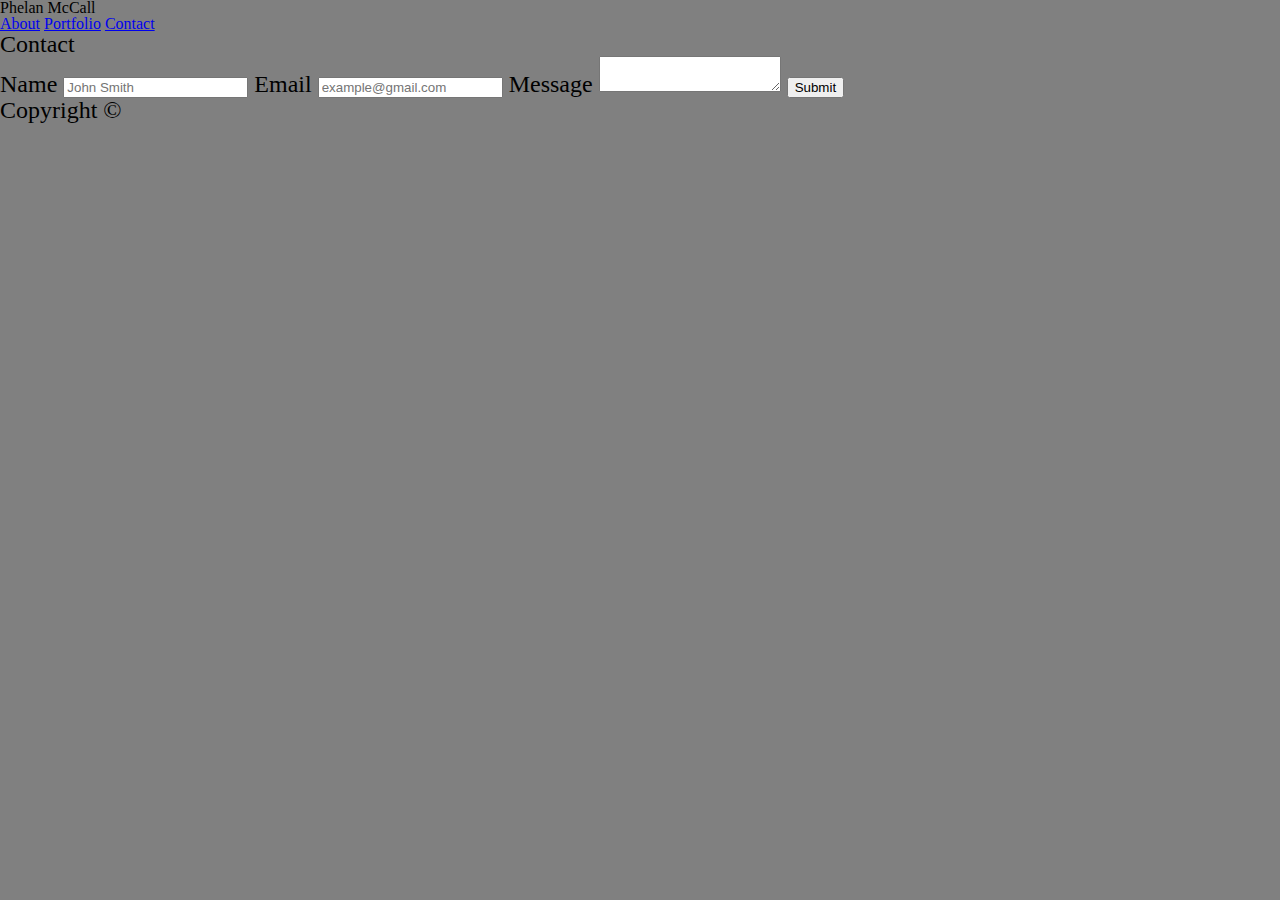
<file: contact.html>
<!DOCTYPE html>

<html lang="en-us">

    <head>
        <meta charset="UTF-8">
        <title>Phelan McCall's Portfolio</title>
        <link rel="stylesheet" href="./assets/css/reset.css">
        <link rel="stylesheet" href="./assets/css/style.css">
      
        
    </head>
    
<body>
    <nav>
        
        <div id="logo">Phelan McCall</div>


        <div id="header-links">
            <a href="index.html">About</a>
            <a href="portfolio.html">Portfolio</a>
            <a href="contact.html">Contact</a>
        </div>

</nav>

    <div id="section">
        <header>
            <h2>Contact</h2>
        </header>
        
        <form id="contact-form">
                <label class="label" >
                    Name
                </label>
                <input id="name-input" type="name" placeholder="John Smith" required/>
              
                <label class="label">Email</label>
                <input id="email-input" type="email" placeholder="example@gmail.com" required/>
               
                <label class="label">Message</label>
                <textarea id="message" name="message" required></textarea>
                
                <input id="submit" type="submit"/>
            </form>
    </div>

    <footer>
        <p>Copyright &copy;</p>
    </footer>
</body>

</html>
</file>
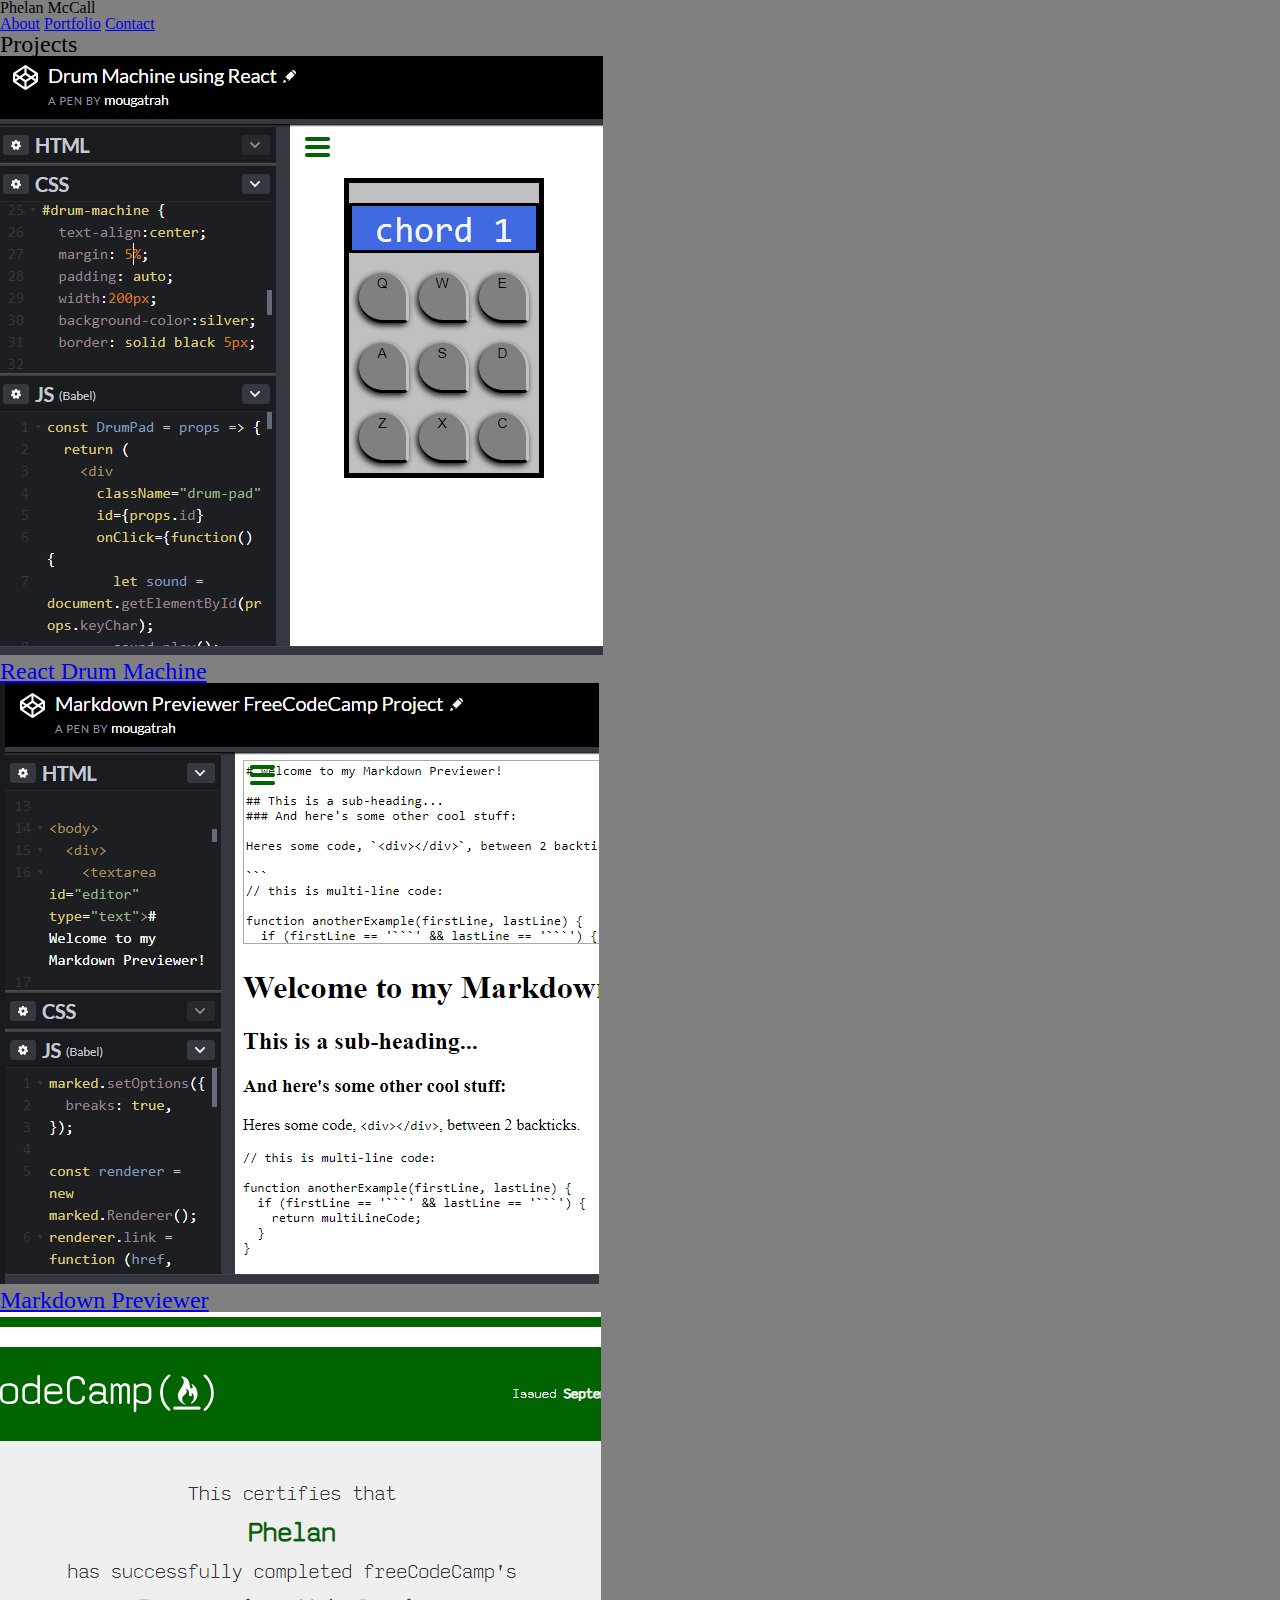
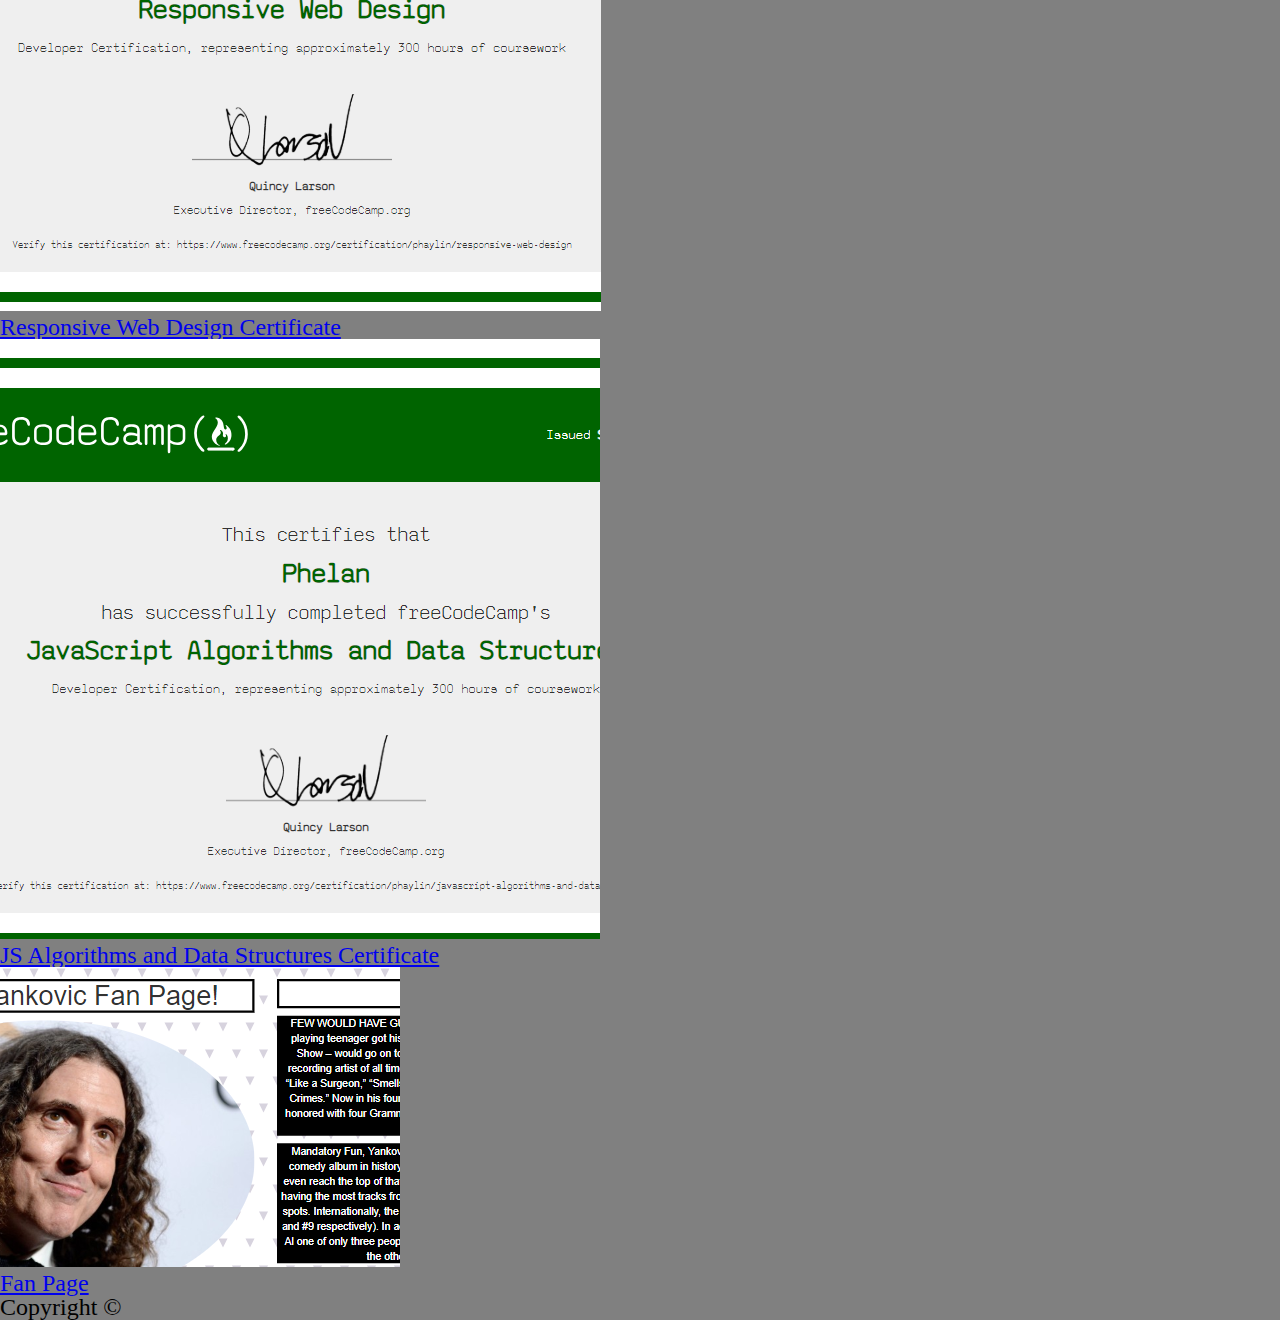
<file: portfolio.html>
<!DOCTYPE html>

<html lang="en-us">

        <head>
                <meta charset="UTF-8">
                <title>Phelan McCall's Portfolio</title>
                <link rel="stylesheet" href="./assets/css/reset.css">
                <link rel="stylesheet" href="./assets/css/style.css">
                
            </head>
<body>
    <nav>
        
        <div id="logo">Phelan McCall</div>


        <div id="header-links">
            <a href="index.html">About</a>
            <a href="portfolio.html">Portfolio</a>
            <a href="contact.html">Contact</a>
        </div>

</nav>


    <div id="section">
        <header>
            <h2>Projects</h2>
            </header>

          

            <section >
                <a class="portfolio_images" href="https://codepen.io/mougatrah/pen/JaNzPa" target="_blank"><img src="./assets/images/react_drum_machine.png"><div>React Drum Machine</div></a>
                <a class="portfolio_images" href="https://codepen.io/mougatrah/pen/WgjYJZ" target="_blank"><img src="./assets/images/markdown.png"><div>Markdown Previewer</div></a>
                <a class="portfolio_images" href="https://www.freecodecamp.org/certification/phaylin/responsive-web-design" target="_blank"><img src="./assets/images/responsive-cert.png"><div>Responsive Web Design Certificate</div></a>
                <a class="portfolio_images" href="https://www.freecodecamp.org/certification/phaylin/javascript-algorithms-and-data-structures" target="_blank"><img src="./assets/images/javascript-cert.png"><div>JS Algorithms and Data Structures Certificate</div></a>
                <a class="portfolio_images" href="https://codepen.io/mougatrah/pen/qMbLqz" target="_blank"><img src="./assets/images/fanpage2.png"><div>Fan Page</div></a>
            </section>
           
        </div>

        <footer>
            <p>Copyright &copy;</p>
        </footer>
</body>

</html>
</file>
<file: assets/css/style.css>
body {
  font-size: 1.5rem;
  background-color: rgba(1, 1, 1, 0.5);
}

nav {
  font-size: 1rem;
  opacity: 1;
  transition: opacity 2s;
}
.nav-link {
  cursor: pointer;
}

section {
  min-height: 100vh;
}

#about-area {
  background-image: url("../images/abckeyboard.jpg");
  background-size: cover;
  background-repeat: no-repeat;
  background-attachment: fixed;
  margin: 0 auto;
}

#info-area {
  text-shadow: 2px 2px 2px #999;
  position: relative;
  right: 100vw;
  padding-top: 5vh;
  transition: right 2s;
}
#info-area .row div {
  box-shadow: 0 0 10px rgba(0, 0, 0, 0.9);
}

.item-info {
  padding: 1rem;
  left: 5.5%;
  right: 5%;
}

#info-area p {
  margin-top: 25vh;
}

.portfolio-item {
  box-shadow: 0 0 10px rgba(0, 0, 0, 0.9);
  border-radius: 20%;
  background-color: rgba(0, 0, 0, 0.7);
  margin: 0 auto;
  margin-bottom: 2vh;
  text-align: center;
}
.portfolio-item img:hover {
  cursor: pointer;
  border-radius: 10%;
  transition: border-radius 1s;
}

.portfolio-item img {
  min-width: 50%;
  width: 400px;
  max-width: 90vw;
  height: auto;
  border-radius: 20%;
  transition: border-radius 2s;
}

#portfolio-area {
  padding-top: 5vh;
  border-radius: 2%;
  background-image: linear-gradient(0deg, #555 25%, #666 74%);
  box-shadow: 0 10px 10px 20px #444;
}

#contact-area a {
  color: white;
  transition: color 1s;
}

#contact-area a:hover {
  color: black;
  transition: color 1s;
}

.cover {
  background-color: rgba(0, 0, 0, 0.7);
}

.cover .row {
  margin: 0 auto;
  margin-top: 13vh;
}

.info p a {
  color: black;
  text-decoration: none;

  transition: color 2s;
}

.info p a:hover {
  color: white;

  transition: color 2s;
}

.App .col-12 .btn {
  margin: 0 auto;
  width: 25%;
  height: 7vh;
  cursor: pointer;
}

#memory-game {
  text-align: center;
  margin: 0 auto;
  padding: 1.5rem;
  width: 100%;
  background-color: silver;
  border: solid black 5px;
  border-radius: 50px;
}

@media only screen and (min-width: 768px) {
  #about-area,
  #info-area,
  #contact-area {
    font-size: 1.5rem;
  }

  .portfolio-item {
    box-shadow: 0 0 10px rgba(0, 0, 0, 0.9);
    border-radius: 20%;
    background-color: rgba(0, 0, 0, 0.7);
    margin: 20px auto;
    border-radius: 30px;
    box-shadow: 10px 10px 12px black;
    text-align: left;
  }

  .item-info {
    padding: 1rem;
    margin-top: 15%;
    left: 5.5%;
    right: 5%;
  }
  .portfolio-item img {
    min-width: 50%;
    float: left;
    width: 400px;
    max-width: 90vw;
    height: auto;
    border-radius: 20%;
    transition: border-radius 2s;
  }
}

@media only screen and (min-width: 992px) {
  #about-area,
  #info-area,
  #contact-area {
    font-size: 2rem;
  }

  .portfolio-item {
    box-shadow: 0 0 10px rgba(0, 0, 0, 0.9);
    border-radius: 20%;
    background-color: rgba(0, 0, 0, 0.7);
    margin: 1vh 1vw;
    border-radius: 30px;
    box-shadow: 10px 10px 12px black;
    max-width: 37vw;
  }

  .item-info {
    padding: 1rem;
    margin-top: 15%;
    left: 5.5%;
    right: 5%;
  }
  .portfolio-item img {
    min-width: 50%;
    float: left;
    width: 400px;
    max-width: 90vw;
    border-radius: 20%;
    transition: border-radius 2s;
  }
}
</file>
